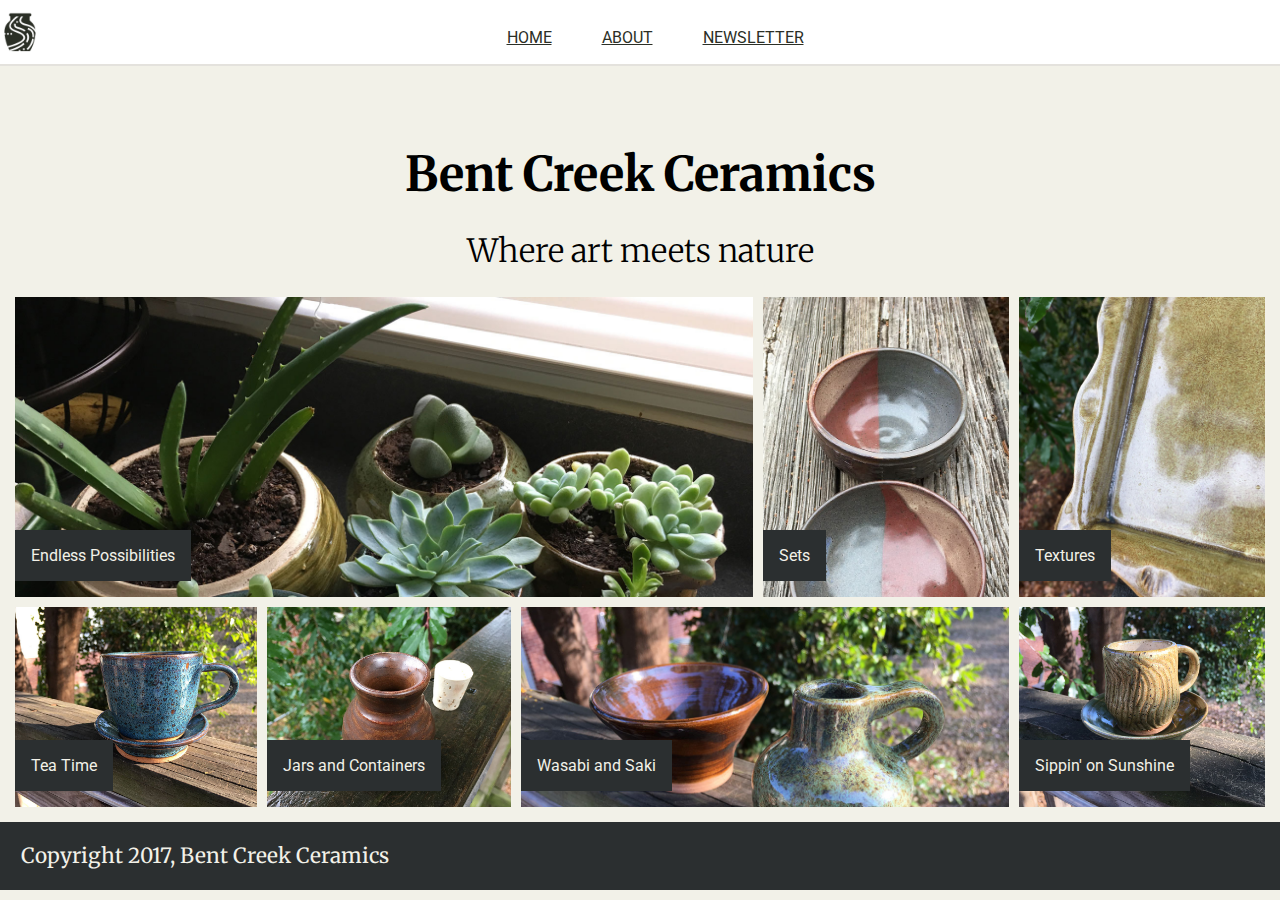
<file: index.html>
<!DOCTYPE html>
<html>
  <head>
    <meta charset="utf-8">
    <title>Bent Creek Ceramics</title>
    <link href="https://fonts.googleapis.com/css?family=Merriweather:300,300i,400,400i,700|Roboto:300,300i,400,400i" rel="stylesheet">
    <link rel="stylesheet" href="style.css">
  </head>
  <body>
    <header class="site-header">
      <nav class="site-navigation">
      <img class="logo" src="images/optimized/bent-creek-logo.png" alt="Logo"/>
        <ul>
          <li><a href="index.html">Home</a></li>
          <li><a href="about.html">About</a></li>
          <li><a href="newsletter.html">Newsletter</a></li>
        </ul>
      </nav>
    </header>
    <main>
      <div class="home-wrapper">
        <article>
          <header class="article-header">
            <h1>Bent Creek Ceramics</h1>
            <h2>Where art meets nature</h2>
          </header>
          <div class="gallery">
            <div class="first-product-row">
              <div class="endless-possibilities">
                <p>Endless Possibilities</p>
              </div>
              <div class="sets">
                <p>Sets</p>
              </div>
              <div class="textures">
                <p>Textures</p>
              </div>
            </div>
            <div class="second-product-row">
              <div class="tea-time">
                <p>Tea Time</p>
              </div>
              <div class="jars-and-containers">
                <p>Jars and Containers</p>
              </div>
              <div class="wasabi-and-saki">
                <p>Wasabi and Saki</p>
              </div>
              <div class="sippin-on-sunshine">
                <p>Sippin' on Sunshine</p>
              </div>
            </div>
          </div>
        </article>
      </div>
      <footer class="site-footer">
        <span>Copyright 2017, Bent Creek Ceramics</span>
      </footer>
    </main>
  </body>
</html>
</file>
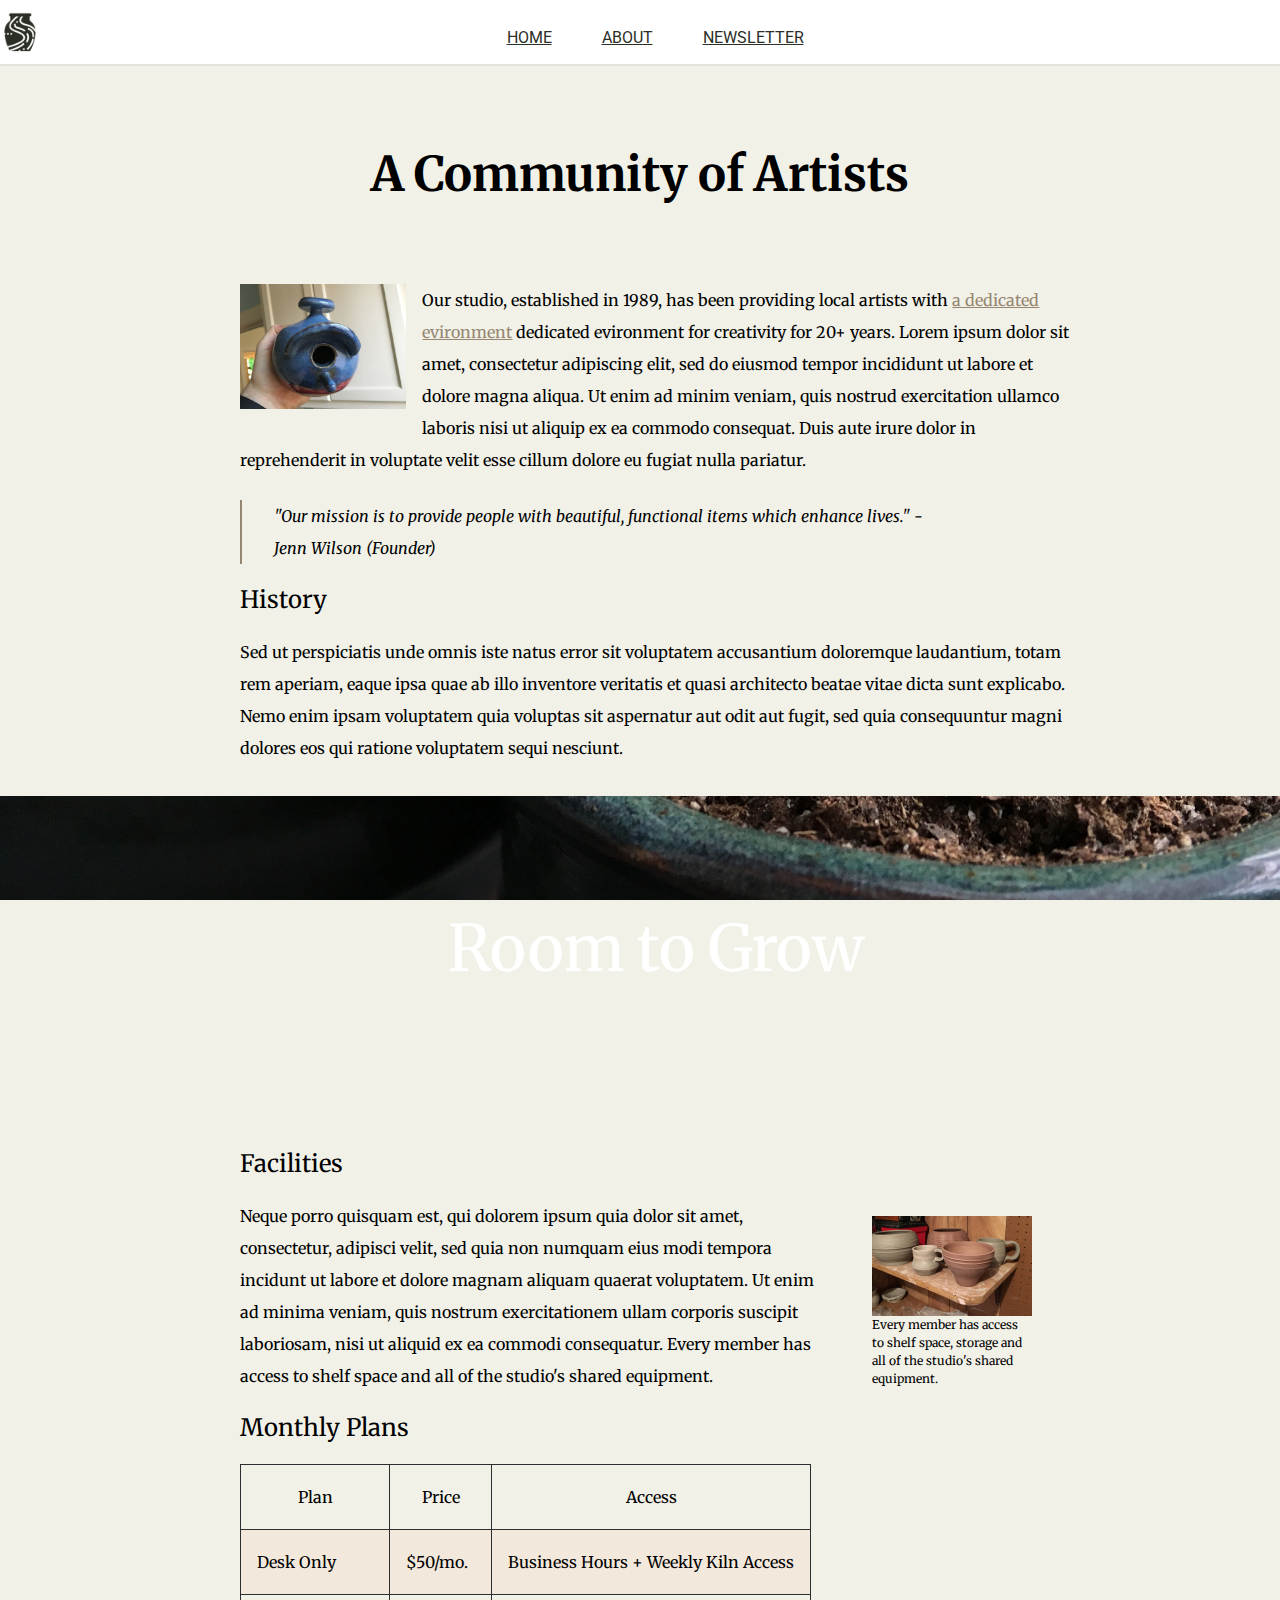
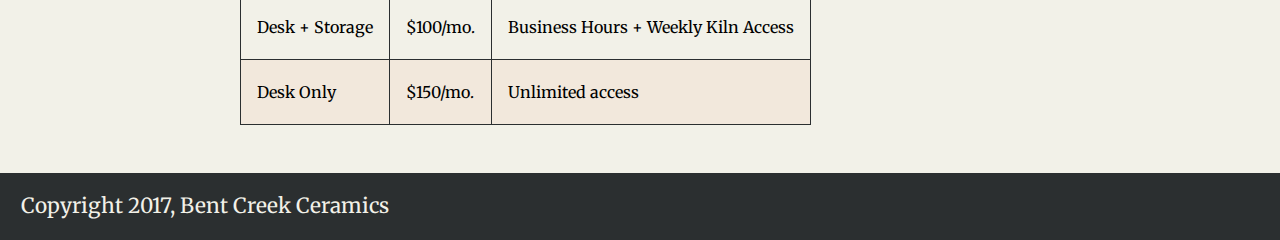
<file: about.html>
<!DOCTYPE html>
<html lang="en">
  <head>
    <meta charset="utf-8">
    <link href="https://fonts.googleapis.com/css?family=Merriweather:300,300i,400,400i,700|Roboto:300,300i,400,400i" rel="stylesheet">
    <link rel="stylesheet" href="style.css">
    <title>Bent Creek Ceramics</title>
  </head>
  <body>
    <header class="site-header">
      <nav class="site-navigation">
      <img class="logo" src="images/optimized/bent-creek-logo.png" alt="Logo"/>
        <ul>
          <li><a href="index.html">Home</a></li>
          <li><a href="about.html">About</a></li>
          <li><a href="newsletter.html">Newsletter</a></li>
        </ul>
      </nav>
    </header>
    <main>
      <article>
        <header class="article-header">
          <h1>A Community of Artists</h1>
        </header>
        <section class="about-article wrapper">
          <div class="birdhouse">
            <img src="images/optimized/birdhouse.jpg" alt="Awful birdhouse">
            <p>
              Our studio, established in 1989, has been providing local artists with <a href="about.html#facilities">a dedicated evironment</a> dedicated evironment for creativity for 20+ years. Lorem ipsum dolor sit amet, consectetur adipiscing elit, sed do eiusmod tempor incididunt ut labore et dolore magna aliqua. Ut enim ad minim veniam, quis nostrud exercitation ullamco laboris nisi ut aliquip ex ea commodo consequat. Duis aute irure dolor in reprehenderit in voluptate velit esse cillum dolore eu fugiat nulla pariatur.
            </p>
            <blockquote>
              <em>
                "Our mission is to provide people with beautiful, functional items which enhance lives."
                -Jenn Wilson (Founder)
              </em>
            </blockquote>
          </div>
        </section>
        <section class="wrapper">
        <h2>History</h2>
        Sed ut perspiciatis unde omnis iste natus error sit voluptatem accusantium doloremque laudantium, totam rem aperiam, eaque ipsa quae ab illo inventore veritatis et quasi architecto beatae vitae dicta sunt explicabo. Nemo enim ipsam voluptatem quia voluptas sit aspernatur aut odit aut fugit, sed quia consequuntur magni dolores eos qui ratione voluptatem sequi nesciunt.
        </section>
        <section class="mid">
          <div class="room-to-grow">
            <p>Room to Grow</p>
          </div>
        </section>
        <section class="wrapper facilities" id="facilities">
          <h2>Facilities</h2>
          <figure>
            <img class="shelf-space" src="images/optimized/background-1.jpg" alt="Pots on a shelf">
            <figcaption>
              Every member has access to shelf space, storage and all of the studio's shared equipment.
            </figcaption>
          </figure>
          <p>
            Neque porro quisquam est, qui dolorem ipsum quia dolor sit amet, consectetur, adipisci velit, sed quia non numquam eius modi tempora incidunt ut labore et dolore magnam aliquam quaerat voluptatem. Ut enim ad minima veniam, quis nostrum exercitationem ullam corporis suscipit laboriosam, nisi ut aliquid ex ea commodi consequatur.
            Every member has access to shelf space and all of the studio's shared equipment.
          </p>
        </section>
        <section class="wrapper">
          <h2>Monthly Plans</h2>
          <table>
            <tr>
              <th>Plan</th>
              <th>Price</th>
              <th>Access</th>
            </tr>
            <tr>
              <td>Desk Only</td>
              <td>$50/mo.</td>
              <td>Business Hours + Weekly Kiln Access</td>
            </tr>
            <tr>
              <td>Desk + Storage</td>
              <td>$100/mo.</td>
              <td>Business Hours + Weekly Kiln Access</td>
            </tr>
            <tr>
              <td>Desk Only</td>
              <td>$150/mo.</td>
              <td>Unlimited access</td>
            </tr>
          </table>
        </section>
      </article>
      <footer class="site-footer">
        <span>Copyright 2017, Bent Creek Ceramics</span>
      </footer>
    </main>
  </body>
</html>
</file>
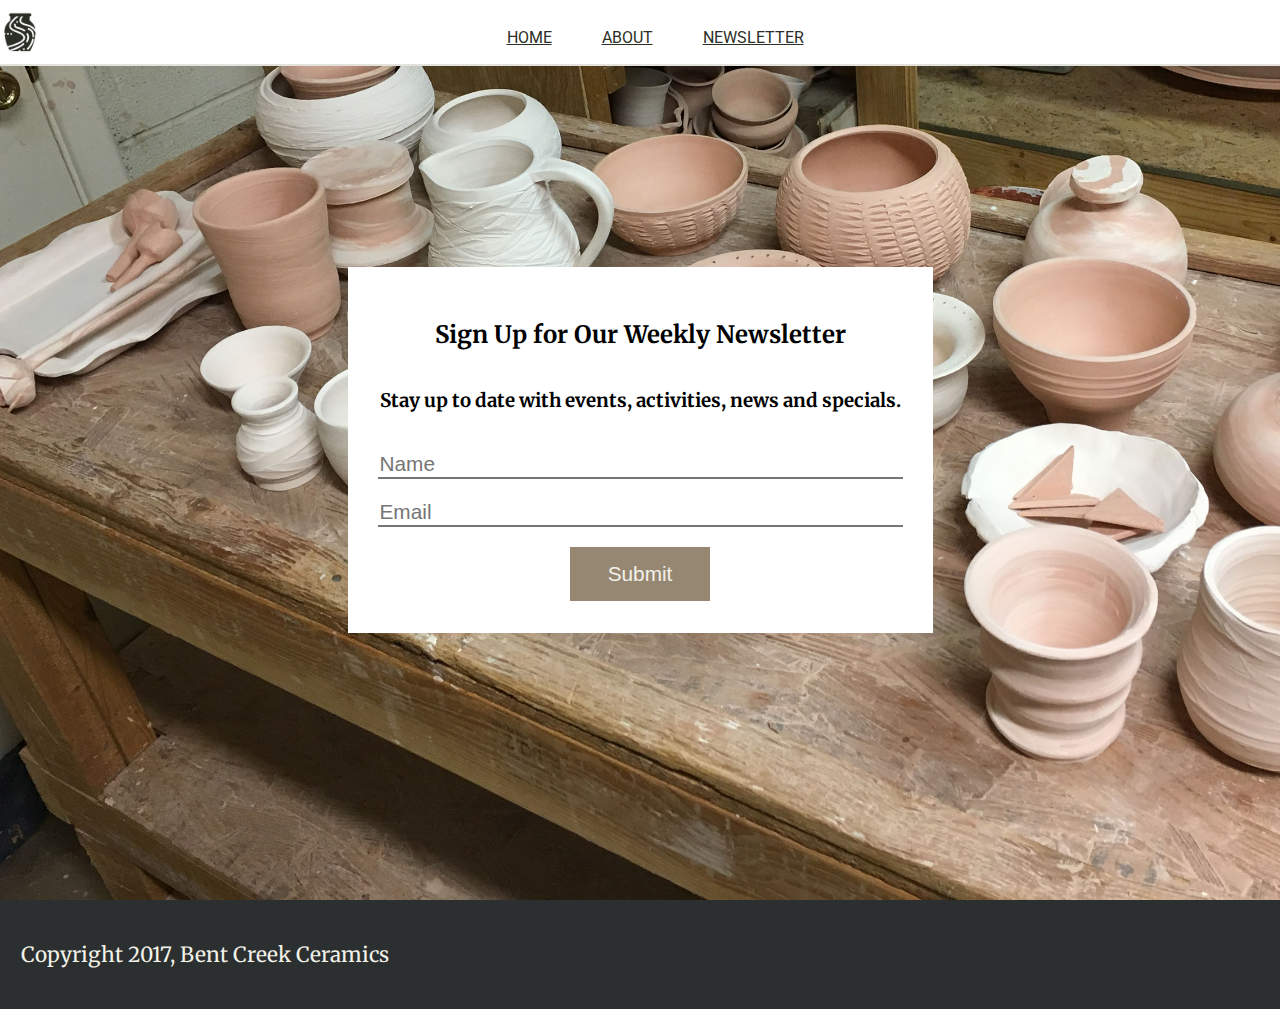
<file: newsletter.html>
<!DOCTYPE html>
<html>
  <head>
    <meta charset="utf-8">
    <link href="https://fonts.googleapis.com/css?family=Merriweather:300,300i,400,400i,700|Roboto:300,300i,400,400i" rel="stylesheet">
    <link rel="stylesheet" href="style.css">
    <title>Bent Creek Ceramics</title>
  </head>
  <body>
    <header class="site-header">
      <nav class="site-navigation">
      <img class="logo" src="images/optimized/bent-creek-logo.png" alt="Logo"/>
        <ul>
          <li><a href="index.html">Home</a></li>
          <li><a href="about.html">About</a></li>
          <li><a href="newsletter.html">Newsletter</a></li>
        </ul>
      </nav>
    </header>
    <main class="newsletter">
        <section class="form">
          <h2>Sign Up for Our Weekly Newsletter</h2>
          <h3>Stay up to date with events, activities, news and specials.</h3>
          <form>
            <input type="text" name="name" id="nameInput" placeholder="Name">
            <input type="email" name="email" id="emailInput" placeholder="Email">
            <input type="submit" value="Submit" id="signupButton">
          </form>
        </section>
      </main>
      <footer class="site-footer">
        <p>Copyright 2017, Bent Creek Ceramics</p>
      </footer>
      <script type="text/javascript">
      var nameInput = document.getElementById('nameInput');
      var emailInput = document.getElementById('emailInput');
      var signupButton = document.getElementById('signupButton');
      signupButton.addEventListener('click', function(e) {
        var nameVal = nameInput.value;
        var emailVal = emailInput.value;
        if (nameVal && emailVal) {
          alert('Thanks for signing up, ' + nameVal + '. Newsletters will be sent to ' + emailVal);
          nameInput.value = "";
          emailInput.value = "";
        } else {
          alert('We would love for you to sign up, please provide both your name and email address.');
        }
      });
    </script>
  </body>
</html>
</file>
<file: style.css>
html {
  font-family: 'Merriweather', serif;
  font-family: 'Roboto', sans-serif;
}

body {
  display: flex;
  flex-direction: column;
  margin: 0 auto;
  background-color: #F2F1E8;
}

.home-wrapper {
  margin: 0 15px 15px 15px;
}

.wrapper {
  width: 65%;
  margin: 0em 15em;
  font-family: 'Merriweather', sans-serif;
  font-size: 1em;
  line-height: 2em;
}

.wrapper a {
  color: #968772;
}

.wrapper a:hover {
  color: #967343;
}

.wrapper h2 {
  font-weight: normal;
  flex-direction: column;
}

.wrapper img {
  float: right;
  height: auto;
}

.site-header {
  width: 100%;
  display: flex;
  position: fixed;
  justify-content: center;
  align-items: center;
  height: 4em;
  background-color: #FFFFFF;
  border-bottom: 2px solid #E4E2DD;
}

.site-navigation {
  height: 40px;
  background-color: #FFFFFF;
  width: 100%;
}

.site-navigation ul li {
  padding-right: 50px;
  text-transform: uppercase;
}

.site-navigation ul {
  list-style: none;
  display: flex;
  flex-direction: row;
  justify-content: center;
}

.site-navigation a {
  position: relative;
  flex-direction: row;
  color: #2B2F26;
  font-family: 'Roboto', sans-serif;
  text-decoration: underline;
  text-transform: uppercase;
}

.site-navigation a:hover {
  color: #CD5D67;
  transition: .6s;
}

.site-navigation a:active {
  color: #968772;
}

.logo {
  float: left;
  height: 40px;
  width: auto;
  position: relative;

}

.first-product-row {
  padding: 0;
  display: flex;
  height: 300px;
  margin-bottom: 10px;
}

.first-product-row :not(:last-child) {
  margin-right: 10px;
}

.second-product-row :not(:last-child) {
  margin-right: 10px;
}

.second-product-row {
  padding: 0;
  display: flex;
  height: 200px;
}
.endless-possibilities {
  background-image: url("images/optimized/product-1.jpg");
  background-size: cover;
  width: 60%;
  position: relative;
}

.endless-possibilities p {
  background-color: #2b2f30;
  color: #F2F1E8;
  position: absolute;
  bottom: 0px;
  padding: 1em;
}

.sets {
  background-image: url("images/optimized/product-2.jpg");
  background-size: cover;
  width: 20%;
  position: relative;
}

.sets p {
  background-color: #2b2f30;
  color: #F2F1E8;
  position: absolute;
  bottom: 0px;
  padding: 1em;
}

.textures {
  background-image: url("images/optimized/product-3.jpg");
  background-size: cover;
  width: 20%;
  position: relative;
}

.textures p {
  background-color: #2b2f30;
  color: #F2F1E8;
  position: absolute;
  bottom: 0px;
  padding: 1em;
}

.tea-time {
  background-image: url("images/optimized/product-4.jpg");
  background-size: cover;
  width: 19.8%;
  position: relative;
}

.tea-time p {
  background-color: #2b2f30;
  color: #F2F1E8;
  position: absolute;
  bottom: 0px;
  padding: 1em;
}

.jars-and-containers {
  background-image: url("images/optimized/product-5.jpg");
  background-size: cover;
  width: 20%;
  position: relative;
}

.jars-and-containers p {
  background-color: #2b2f30;
  color: #F2F1E8;
  position: absolute;
  bottom: 0px;
  padding: 1em;
}

.wasabi-and-saki {
  background-image: url("images/optimized/product-6.jpg");
  background-size: cover;
  width: 40%;
  position: relative;
}

.wasabi-and-saki p {
  background-color: #2b2f30;
  color: #F2F1E8;
  position: absolute;
  bottom: 0px;
  padding: 1em;
}

.sippin-on-sunshine {
  background-image: url("images/optimized/product-7.jpg");
  background-size: cover;
  width: 20.2%;
  position: relative;
}

.sippin-on-sunshine p {
  background-color: #2b2f30;
  color: #F2F1E8;
  position: absolute;
  bottom: 0px;
  padding: 1em;
}

.mid {
  margin: 2em 0 2em 0;
  padding: 0;
  display: flex;
  height: 20em;
}

.room-to-grow {
  background-image: url("images/optimized/background-3.jpg");
  background-size: cover;
  background-attachment: fixed;
  background-repeat: no-repeat;
  width: 100%;
  position: relative;
  z-index: -1;
}

.room-to-grow p {
  font-family: 'Merriweather', sans-serif;
  font-size: 4em;
  color: white;
  position: absolute;
  padding: 0;
  bottom: 1em;
  left: 7em;
}

.birdhouse {
  margin-top: 5em;
}

.birdhouse img {
  float: left;
  width: 20%;
  height: auto;
  margin-right: 1em;
  margin-bottom: 1em;
}

.birdhouse p {
  flex-direction: column;
}

figure {
  float: right;
  width: 10em;
}

figure img {
  width: 10em;
  height: auto;
}

figcaption{
  font-size: 12px;
  line-height: 1.5em;
}

.birdhouse blockquote {
  border-left: 2px solid #968772;
  margin: 1.5em 6em 1em 0;
  padding: 0em 2em;
}

table{
  border: 1px solid #2b2f30;
  border-collapse: collapse;
  margin-bottom: 3em;
}

table th{
  padding: 1em;
  border: 1px solid #2b2f30;
  font-weight: normal;
}

table td{
  padding: 1em;
  border: 1px solid #2b2f30;
}

tr:nth-child(even) {
  background: #f2e8dc;
}

.article-header {
  display: flex;
  flex-direction: column;
  align-items: center;
  justify-content: center;
}

.article-header h1 {
  font-family: 'Merriweather', sans-serif;
  font-size: 3em;
  margin-top: 3em;
  margin-bottom: 0px;
}

.article-header h2 {
  font-family: 'Merriweather', sans-serif;
  font-size: 2em;
  font-weight: lighter;
}

.newsletter {
  font-family: 'Merriweather', sans-serif;
  background-image: url('images/optimized/background-2.jpg');
  background-size: cover;
  display: flex;
  align-items: center;
  justify-content: center;
  height: 100vh;
}

.form {
  display: flex;
  flex-direction: column;
  align-items: center;
  position: relative;
  background-color: #FFFFFF;
  flex-direction: column;
  padding: 2em;
}

form {
  display: flex;
  flex-direction: column;
  align-items: center;
  width: 100%;
}

input {
  border-top: none;
  border-right: none;
  border-left: none;
  font-size: 1.3em;
  width: 100%;
  margin-top: 20px;
}

input:focus{
  border-bottom: 2px solid #967343;
  outline: none;
}

#signupButton {
  padding: 15px 28px;
  color: #F2F1E8;
  font-size: 1.3em;
  background-color: #968773;
  border: none;
  width: 140px;
  margin-top: 20px;
}

#signupButton:hover{
  background-color: #967343;
  color: #FFFFFF;
}

.site-footer {
  font-family: 'Merriweather', sans-serif;
  background-color: #2b2f30;
  font-size: 1.3em;
  padding: 1em;
  color: #F2F1E8;
}
</file>
